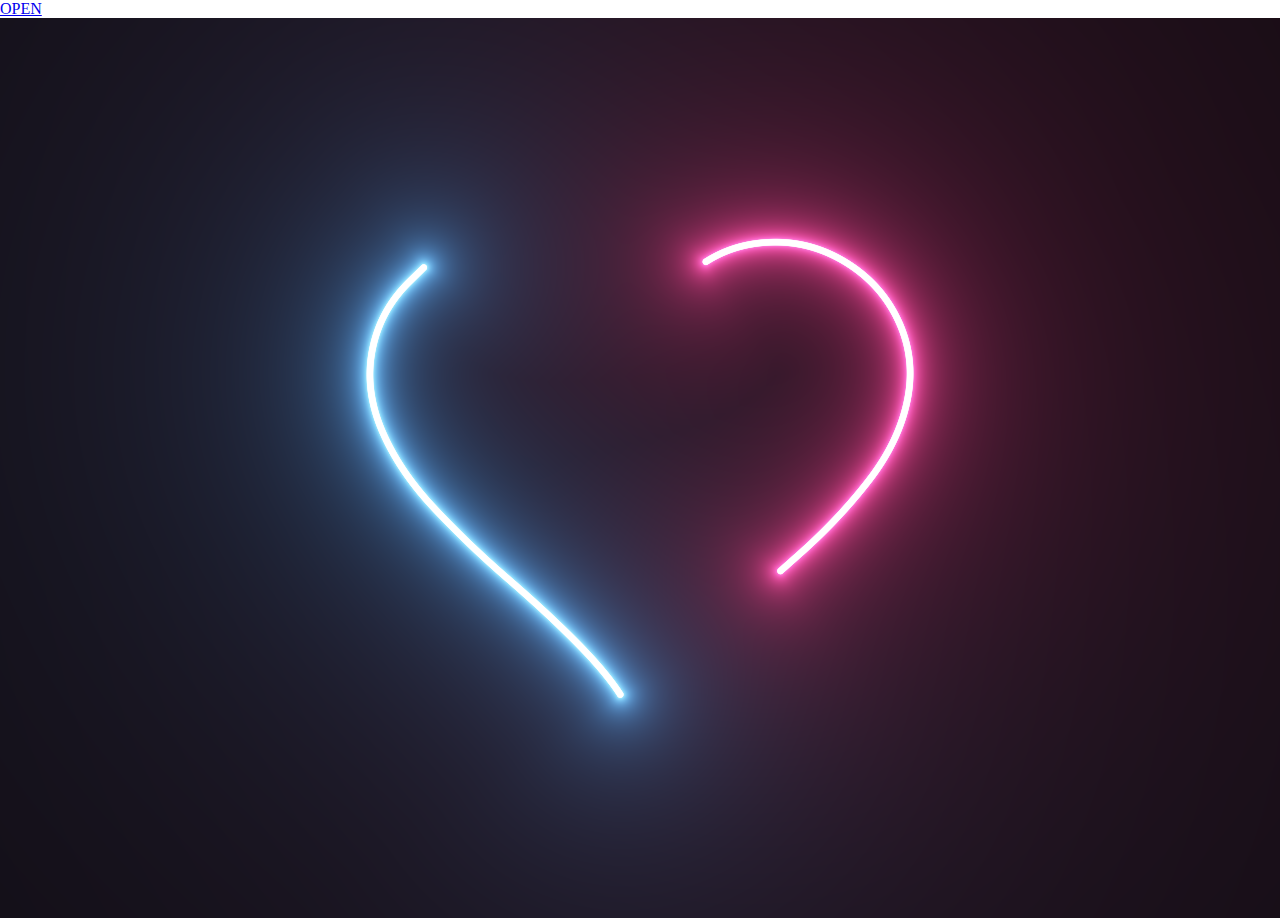
<file: index.html>
<!DOCTYPE html>
<html lang="en">
<head>
    <title>Neon Effect Heart</title>
    <link rel ="stylesheet" href="style.css">
    <a href="open.html">OPEN</a>
</head>
<body>
    <canvas id="canvas" width="3000" height="1500"></canvas>
</body>
<script src="script.js"> </script>
</html>
</file>
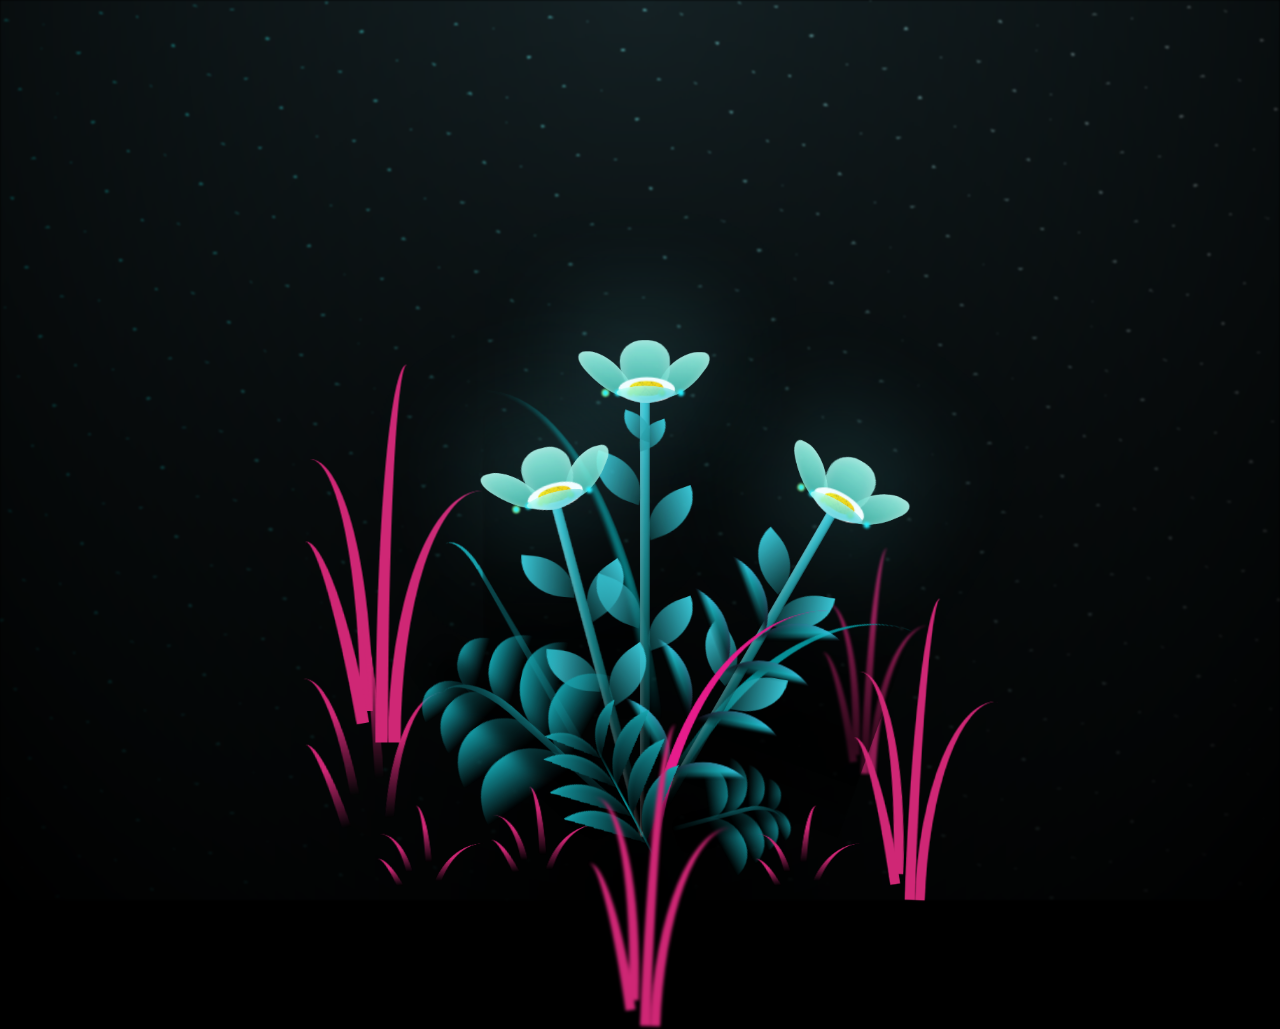
<file: open.html>
<!DOCTYPE html>
<html lang="en">
<head>
<meta charset="UTF-8">
<meta http-equiv="X-UA-Compatible" content="IE=edge">
<meta name="viewport" content="width=device-width, initial-scale=1.0">
<title>Flower</title>
<link rel="stylesheet" href="syelll.css">
<body class="not-loaded">
    <div class="night"></div>
    <div class="flowers">
      <div class="flower flower--1">
        <div class="flower__leafs flower__leafs--1">
          <div class="flower__leaf flower__leaf--1"></div>
          <div class="flower__leaf flower__leaf--2"></div>
          <div class="flower__leaf flower__leaf--3"></div>
          <div class="flower__leaf flower__leaf--4"></div>
          

          <div class="flower__white-circle"></div>
  
          <div class="flower__light flower__light--1"></div>
          <div class="flower__light flower__light--2"></div>
          <div class="flower__light flower__light--3"></div>
          <div class="flower__light flower__light--4"></div>
          <div class="flower__light flower__light--5"></div>
          <div class="flower__light flower__light--6"></div>
          <div class="flower__light flower__light--7"></div>
          <div class="flower__light flower__light--8"></div>
  
        </div>
        <div class="flower__line">
          <div class="flower__line__leaf flower__line__leaf--1"></div>
          <div class="flower__line__leaf flower__line__leaf--2"></div>
          <div class="flower__line__leaf flower__line__leaf--3"></div>
          <div class="flower__line__leaf flower__line__leaf--4"></div>
          <div class="flower__line__leaf flower__line__leaf--5"></div>
          <div class="flower__line__leaf flower__line__leaf--6"></div>
        </div>
      </div>
  
      <div class="flower flower--2">
        <div class="flower__leafs flower__leafs--2">
          <div class="flower__leaf flower__leaf--1"></div>
          <div class="flower__leaf flower__leaf--2"></div>
          <div class="flower__leaf flower__leaf--3"></div>
          <div class="flower__leaf flower__leaf--4"></div>
          <div class="flower__white-circle"></div>
  
          <div class="flower__light flower__light--1"></div>
          <div class="flower__light flower__light--2"></div>
          <div class="flower__light flower__light--3"></div>
          <div class="flower__light flower__light--4"></div>
          <div class="flower__light flower__light--5"></div>
          <div class="flower__light flower__light--6"></div>
          <div class="flower__light flower__light--7"></div>
          <div class="flower__light flower__light--8"></div>
  
        </div>
        <div class="flower__line">
          <div class="flower__line__leaf flower__line__leaf--1"></div>
          <div class="flower__line__leaf flower__line__leaf--2"></div>
          <div class="flower__line__leaf flower__line__leaf--3"></div>
          <div class="flower__line__leaf flower__line__leaf--4"></div>
        </div>
      </div>
  
      <div class="flower flower--3">
        <div class="flower__leafs flower__leafs--3">
          <div class="flower__leaf flower__leaf--1"></div>
          <div class="flower__leaf flower__leaf--2"></div>
          <div class="flower__leaf flower__leaf--3"></div>
          <div class="flower__leaf flower__leaf--4"></div>
          <div class="flower__white-circle"></div>
  
          <div class="flower__light flower__light--1"></div>
          <div class="flower__light flower__light--2"></div>
          <div class="flower__light flower__light--3"></div>
          <div class="flower__light flower__light--4"></div>
          <div class="flower__light flower__light--5"></div>
          <div class="flower__light flower__light--6"></div>
          <div class="flower__light flower__light--7"></div>
          <div class="flower__light flower__light--8"></div>
  
        </div>
        <div class="flower__line">
          <div class="flower__line__leaf flower__line__leaf--1"></div>
          <div class="flower__line__leaf flower__line__leaf--2"></div>
          <div class="flower__line__leaf flower__line__leaf--3"></div>
          <div class="flower__line__leaf flower__line__leaf--4"></div>
        </div>
      </div>
  
      <div class="grow-ans" style="--d:1.2s">
        <div class="flower__g-long">
          <div class="flower__g-long__top"></div>
          <div class="flower__g-long__bottom"></div>
        </div>
      </div>
  
      <div class="growing-grass">
        <div class="flower__grass flower__grass--1">
          <div class="flower__grass--top"></div>
          <div class="flower__grass--bottom"></div>
          <div class="flower__grass__leaf flower__grass__leaf--1"></div>
          <div class="flower__grass__leaf flower__grass__leaf--2"></div>
          <div class="flower__grass__leaf flower__grass__leaf--3"></div>
          <div class="flower__grass__leaf flower__grass__leaf--4"></div>
          <div class="flower__grass__leaf flower__grass__leaf--5"></div>
          <div class="flower__grass__leaf flower__grass__leaf--6"></div>
          <div class="flower__grass__leaf flower__grass__leaf--7"></div>
          <div class="flower__grass__leaf flower__grass__leaf--8"></div>
          <div class="flower__grass__overlay"></div>
        </div>
      </div>
  
      <div class="growing-grass">
        <div class="flower__grass flower__grass--2">
          <div class="flower__grass--top"></div>
          <div class="flower__grass--bottom"></div>
          <div class="flower__grass__leaf flower__grass__leaf--1"></div>
          <div class="flower__grass__leaf flower__grass__leaf--2"></div>
          <div class="flower__grass__leaf flower__grass__leaf--3"></div>
          <div class="flower__grass__leaf flower__grass__leaf--4"></div>
          <div class="flower__grass__leaf flower__grass__leaf--5"></div>
          <div class="flower__grass__leaf flower__grass__leaf--6"></div>
          <div class="flower__grass__leaf flower__grass__leaf--7"></div>
          <div class="flower__grass__leaf flower__grass__leaf--8"></div>
          <div class="flower__grass__overlay"></div>
        </div>
      </div>
  
      <div class="grow-ans" style="--d:2.4s">
        <div class="flower__g-right flower__g-right--1">
          <div class="leaf"></div>
        </div>
      </div>
  
      <div class="grow-ans" style="--d:2.8s">
        <div class="flower__g-right flower__g-right--2">
          <div class="leaf"></div>
        </div>
      </div>
  
      <div class="grow-ans" style="--d:2.8s">
        <div class="flower__g-front">
          <div class="flower__g-front__leaf-wrapper flower__g-front__leaf-wrapper--1">
            <div class="flower__g-front__leaf"></div>
          </div>
          <div class="flower__g-front__leaf-wrapper flower__g-front__leaf-wrapper--2">
            <div class="flower__g-front__leaf"></div>
          </div>
          <div class="flower__g-front__leaf-wrapper flower__g-front__leaf-wrapper--3">
            <div class="flower__g-front__leaf"></div>
          </div>
          <div class="flower__g-front__leaf-wrapper flower__g-front__leaf-wrapper--4">
            <div class="flower__g-front__leaf"></div>
          </div>
          <div class="flower__g-front__leaf-wrapper flower__g-front__leaf-wrapper--5">
            <div class="flower__g-front__leaf"></div>
          </div>
          <div class="flower__g-front__leaf-wrapper flower__g-front__leaf-wrapper--6">
            <div class="flower__g-front__leaf"></div>
          </div>
          <div class="flower__g-front__leaf-wrapper flower__g-front__leaf-wrapper--7">
            <div class="flower__g-front__leaf"></div>
          </div>
          <div class="flower__g-front__leaf-wrapper flower__g-front__leaf-wrapper--8">
            <div class="flower__g-front__leaf"></div>
          </div>
          <div class="flower__g-front__line"></div>
        </div>
      </div>
  
      <div class="grow-ans" style="--d:3.2s">
        <div class="flower__g-fr">
          <div class="leaf"></div>
          <div class="flower__g-fr__leaf flower__g-fr__leaf--1"></div>
          <div class="flower__g-fr__leaf flower__g-fr__leaf--2"></div>
          <div class="flower__g-fr__leaf flower__g-fr__leaf--3"></div>
          <div class="flower__g-fr__leaf flower__g-fr__leaf--4"></div>
          <div class="flower__g-fr__leaf flower__g-fr__leaf--5"></div>
          <div class="flower__g-fr__leaf flower__g-fr__leaf--6"></div>
          <div class="flower__g-fr__leaf flower__g-fr__leaf--7"></div>
          <div class="flower__g-fr__leaf flower__g-fr__leaf--8"></div>
        </div>
      </div>
  
      <div class="long-g long-g--0">
        <div class="grow-ans" style="--d:3s">
          <div class="leaf leaf--0"></div>
        </div>
        <div class="grow-ans" style="--d:2.2s">
          <div class="leaf leaf--1"></div>
        </div>
        <div class="grow-ans" style="--d:3.4s">
          <div class="leaf leaf--2"></div>
        </div>
        <div class="grow-ans" style="--d:3.6s">
          <div class="leaf leaf--3"></div>
        </div>
      </div>
  
      <div class="long-g long-g--1">
        <div class="grow-ans" style="--d:3.6s">
          <div class="leaf leaf--0"></div>
        </div>
        <div class="grow-ans" style="--d:3.8s">
          <div class="leaf leaf--1"></div>
        </div>
        <div class="grow-ans" style="--d:4s">
          <div class="leaf leaf--2"></div>
        </div>
        <div class="grow-ans" style="--d:4.2s">
          <div class="leaf leaf--3"></div>
        </div>
      </div>
  
      <div class="long-g long-g--2">
        <div class="grow-ans" style="--d:4s">
          <div class="leaf leaf--0"></div>
        </div>
        <div class="grow-ans" style="--d:4.2s">
          <div class="leaf leaf--1"></div>
        </div>
        <div class="grow-ans" style="--d:4.4s">
          <div class="leaf leaf--2"></div>
        </div>
        <div class="grow-ans" style="--d:4.6s">
          <div class="leaf leaf--3"></div>
        </div>
      </div>
  
      <div class="long-g long-g--3">
        <div class="grow-ans" style="--d:4s">
          <div class="leaf leaf--0"></div>
        </div>
        <div class="grow-ans" style="--d:4.2s">
          <div class="leaf leaf--1"></div>
        </div>
        <div class="grow-ans" style="--d:3s">
          <div class="leaf leaf--2"></div>
        </div>
        <div class="grow-ans" style="--d:3.6s">
          <div class="leaf leaf--3"></div>
        </div>
      </div>
  
      <div class="long-g long-g--4">
        <div class="grow-ans" style="--d:4s">
          <div class="leaf leaf--0"></div>
        </div>
        <div class="grow-ans" style="--d:4.2s">
          <div class="leaf leaf--1"></div>
        </div>
        <div class="grow-ans" style="--d:3s">
          <div class="leaf leaf--2"></div>
        </div>
        <div class="grow-ans" style="--d:3.6s">
          <div class="leaf leaf--3"></div>
        </div>
      </div>
  
      <div class="long-g long-g--5">
        <div class="grow-ans" style="--d:4s">
          <div class="leaf leaf--0"></div>
        </div>
        <div class="grow-ans" style="--d:4.2s">
          <div class="leaf leaf--1"></div>
        </div>
        <div class="grow-ans" style="--d:3s">
          <div class="leaf leaf--2"></div>
        </div>
        <div class="grow-ans" style="--d:3.6s">
          <div class="leaf leaf--3"></div>
        </div>
      </div>
  
      <div class="long-g long-g--6">
        <div class="grow-ans" style="--d:4.2s">
          <div class="leaf leaf--0"></div>
        </div>
        <div class="grow-ans" style="--d:4.4s">
          <div class="leaf leaf--1"></div>
        </div>
        <div class="grow-ans" style="--d:4.6s">
          <div class="leaf leaf--2"></div>
        </div>
        <div class="grow-ans" style="--d:4.8s">
          <div class="leaf leaf--3"></div>
        </div>
      </div>
  
      <div class="long-g long-g--7">
        <div class="grow-ans" style="--d:3s">
          <div class="leaf leaf--0"></div>
        </div>
        <div class="grow-ans" style="--d:3.2s">
          <div class="leaf leaf--1"></div>
        </div>
        <div class="grow-ans" style="--d:3.5s">
          <div class="leaf leaf--2"></div>
        </div>
        <div class="grow-ans" style="--d:3.6s">
          <div class="leaf leaf--3"></div>
        </div>
      </div>
    </div>
    <script src="java.js"></script>
</file>
<file: style.css>
@charset "utf -8";
/* CSS DOCUMENT */

* {
    margin:0;
    padding:0;
    box-sizing:border-box ;
    overflow: hidden;
}
</file>
<file: syelll.css>
*,
*::after,
*::before {
  padding: 0;
  margin: 0;
  box-sizing: border-box;
}

:root {
  --dark-color: #000;
}

body {
  display: flex;
  align-items: flex-end;
  justify-content: center;
  min-height: 100vh;
  background-color: var(--dark-color);
  overflow: hidden;
  perspective: 1000px;
}

.night {
  position: fixed;
  left: 50%;
  top: 0;
  transform: translateX(-50%);
  width: 100%;
  height: 100%;
  filter: blur(0.1vmin);
  background-image: radial-gradient(ellipse at top, transparent 0%, var(--dark-color)), radial-gradient(ellipse at bottom, var(--dark-color), rgba(145, 233, 255, 0.2)), repeating-linear-gradient(220deg, black 0px, black 19px, transparent 19px, transparent 22px), repeating-linear-gradient(189deg, black 0px, black 19px, transparent 19px, transparent 22px), repeating-linear-gradient(148deg, black 0px, black 19px, transparent 19px, transparent 22px), linear-gradient(90deg, #00fffa, #f0f0f0);
}

.flowers {
  position: relative;
  transform: scale(0.7);
}

.flower {
  position: absolute;
  bottom: 10vmin;
  transform-origin: bottom center;
  z-index: 10;
  --fl-speed: 0.8s;
}
.flower--1 {
  animation: moving-flower-1 4s linear infinite;
}
.flower--1 .flower__line {
  height: 70vmin;
  animation-delay: 0.3s;
}
.flower--1 .flower__line__leaf--1 {
  animation: blooming-leaf-right var(--fl-speed) 1.6s backwards;
}
.flower--1 .flower__line__leaf--2 {
  animation: blooming-leaf-right var(--fl-speed) 1.4s backwards;
}
.flower--1 .flower__line__leaf--3 {
  animation: blooming-leaf-left var(--fl-speed) 1.2s backwards;
}
.flower--1 .flower__line__leaf--4 {
  animation: blooming-leaf-left var(--fl-speed) 1s backwards;
}
.flower--1 .flower__line__leaf--5 {
  animation: blooming-leaf-right var(--fl-speed) 1.8s backwards;
}
.flower--1 .flower__line__leaf--6 {
  animation: blooming-leaf-left var(--fl-speed) 2s backwards;
}
.flower--2 {
  left: 50%;
  transform: rotate(30deg);
  animation: moving-flower-2 4s linear infinite;
}
.flower--2 .flower__line {
  height: 60vmin;
  animation-delay: 0.8s;
}
.flower--2 .flower__line__leaf--1 {
  animation: blooming-leaf-right var(--fl-speed) 1.9s backwards;
}
.flower--2 .flower__line__leaf--2 {
  animation: blooming-leaf-right var(--fl-speed) 1.7s backwards;
}
.flower--2 .flower__line__leaf--3 {
  animation: blooming-leaf-left var(--fl-speed) 1.5s backwards;
}
.flower--2 .flower__line__leaf--4 {
  animation: blooming-leaf-left var(--fl-speed) 1.3s backwards;
}
.flower--3 {
  left: 50%;
  transform: rotate(-15deg);
  animation: moving-flower-3 4s linear infinite;
}
.flower--3 .flower__line {
  animation-delay: 0.9s;
}
.flower--3 .flower__line__leaf--1 {
  animation: blooming-leaf-right var(--fl-speed) 2.5s backwards;
}
.flower--3 .flower__line__leaf--2 {
  animation: blooming-leaf-right var(--fl-speed) 2.3s backwards;
}
.flower--3 .flower__line__leaf--3 {
  animation: blooming-leaf-left var(--fl-speed) 2.1s backwards;
}
.flower--3 .flower__line__leaf--4 {
  animation: blooming-leaf-left var(--fl-speed) 1.9s backwards;
}
.flower__leafs {
  position: relative;
  animation: blooming-flower 2s backwards;
}
.flower__leafs--1 {
  animation-delay: 1.1s;
}
.flower__leafs--2 {
  animation-delay: 1.4s;
}
.flower__leafs--3 {
  animation-delay: 1.7s;
}
.flower__leafs::after {
  content: "";
  position: absolute;
  left: 0;
  top: 0;
  transform: translate(-50%, -100%);
  width: 8vmin;
  height: 8vmin;
  background-color: #6bf0ff;
  filter: blur(10vmin);
}
.flower__leaf {
  position: absolute;
  bottom: 0;
  left: 50%;
  width: 8vmin;
  height: 11vmin;
  border-radius: 51% 49% 47% 53%/44% 45% 55% 69%;
  background-color: #65e6cc;
  background-image: linear-gradient(to top, #40bbab, #a7ffee);
  transform-origin: bottom center;
  opacity: 0.9;
  box-shadow: inset 0 0 2vmin rgba(255, 255, 255, 0.5);
}
.flower__leaf--1 {
  transform: translate(-10%, 1%) rotateY(40deg) rotateX(-50deg);
}
.flower__leaf--2 {
  transform: translate(-50%, -4%) rotateX(40deg);
}
.flower__leaf--3 {
  transform: translate(-90%, 0%) rotateY(45deg) rotateX(50deg);
}
.flower__leaf--4 {
  width: 8vmin;
  height: 8vmin;
  transform-origin: bottom left;
  border-radius: 4vmin 10vmin 4vmin 4vmin;
  transform: translate(0%, 18%) rotateX(70deg) rotate(-43deg);
  background-image: linear-gradient(to top, #39c6d6, #a7ffee);
  z-index: 1;
  opacity: 0.8;
}
.flower__white-circle {
  position: absolute;
  left: -3.5vmin;
  top: -3vmin;
  width: 9vmin;
  height: 4vmin;
  border-radius: 50%;
  background-color: #fff;
}
.flower__white-circle::after {
  content: "";
  position: absolute;
  left: 50%;
  top: 45%;
  transform: translate(-50%, -50%);
  width: 60%;
  height: 60%;
  border-radius: inherit;
  background-image: repeating-linear-gradient(135deg, rgba(0, 0, 0, 0.03) 0px, rgba(0, 0, 0, 0.03) 1px, transparent 1px, transparent 12px), repeating-linear-gradient(45deg, rgba(0, 0, 0, 0.03) 0px, rgba(0, 0, 0, 0.03) 1px, transparent 1px, transparent 12px), repeating-linear-gradient(67.5deg, rgba(0, 0, 0, 0.03) 0px, rgba(0, 0, 0, 0.03) 1px, transparent 1px, transparent 12px), repeating-linear-gradient(135deg, rgba(0, 0, 0, 0.03) 0px, rgba(0, 0, 0, 0.03) 1px, transparent 1px, transparent 12px), repeating-linear-gradient(45deg, rgba(0, 0, 0, 0.03) 0px, rgba(0, 0, 0, 0.03) 1px, transparent 1px, transparent 12px), repeating-linear-gradient(112.5deg, rgba(0, 0, 0, 0.03) 0px, rgba(0, 0, 0, 0.03) 1px, transparent 1px, transparent 12px), repeating-linear-gradient(112.5deg, rgba(0, 0, 0, 0.03) 0px, rgba(0, 0, 0, 0.03) 1px, transparent 1px, transparent 12px), repeating-linear-gradient(45deg, rgba(0, 0, 0, 0.03) 0px, rgba(0, 0, 0, 0.03) 1px, transparent 1px, transparent 12px), repeating-linear-gradient(22.5deg, rgba(0, 0, 0, 0.03) 0px, rgba(0, 0, 0, 0.03) 1px, transparent 1px, transparent 12px), repeating-linear-gradient(45deg, rgba(0, 0, 0, 0.03) 0px, rgba(0, 0, 0, 0.03) 1px, transparent 1px, transparent 12px), repeating-linear-gradient(22.5deg, rgba(0, 0, 0, 0.03) 0px, rgba(0, 0, 0, 0.03) 1px, transparent 1px, transparent 12px), repeating-linear-gradient(135deg, rgba(0, 0, 0, 0.03) 0px, rgba(0, 0, 0, 0.03) 1px, transparent 1px, transparent 12px), repeating-linear-gradient(157.5deg, rgba(0, 0, 0, 0.03) 0px, rgba(0, 0, 0, 0.03) 1px, transparent 1px, transparent 12px), repeating-linear-gradient(67.5deg, rgba(0, 0, 0, 0.03) 0px, rgba(0, 0, 0, 0.03) 1px, transparent 1px, transparent 12px), repeating-linear-gradient(67.5deg, rgba(0, 0, 0, 0.03) 0px, rgba(0, 0, 0, 0.03) 1px, transparent 1px, transparent 12px), linear-gradient(90deg, #ffeb12, #ffce00);
}
.flower__line {
  height: 55vmin;
  width: 1.5vmin;
  background-image: linear-gradient(to left, rgba(0, 0, 0, 0.2), transparent, rgba(255, 255, 255, 0.2)), linear-gradient(to top, transparent 10%, #14757a, #39c6d6);
  box-shadow: inset 0 0 2px rgba(0, 0, 0, 0.5);
  animation: grow-flower-tree 4s backwards;
}
.flower__line__leaf {
  --w: 7vmin;
  --h: calc(var(--w) + 2vmin);
  position: absolute;
  top: 20%;
  left: 90%;
  width: var(--w);
  height: var(--h);
  border-top-right-radius: var(--h);
  border-bottom-left-radius: var(--h);
  background-image: linear-gradient(to top, rgba(20, 117, 122, 0.4), #39c6d6);
}
.flower__line__leaf--1 {
  transform: rotate(70deg) rotateY(30deg);
}
.flower__line__leaf--2 {
  top: 45%;
  transform: rotate(70deg) rotateY(30deg);
}
.flower__line__leaf--3, .flower__line__leaf--4, .flower__line__leaf--6 {
  border-top-right-radius: 0;
  border-bottom-left-radius: 0;
  border-top-left-radius: var(--h);
  border-bottom-right-radius: var(--h);
  left: -460%;
  top: 12%;
  transform: rotate(-70deg) rotateY(30deg);
}
.flower__line__leaf--4 {
  top: 40%;
}
.flower__line__leaf--5 {
  top: 0;
  transform-origin: left;
  transform: rotate(70deg) rotateY(30deg) scale(0.6);
}
.flower__line__leaf--6 {
  top: -2%;
  left: -450%;
  transform-origin: right;
  transform: rotate(-70deg) rotateY(30deg) scale(0.6);
}
.flower__light {
  position: absolute;
  bottom: 0vmin;
  width: 1vmin;
  height: 1vmin;
  background-color: #fffb00;
  border-radius: 50%;
  filter: blur(0.2vmin);
  animation: light-ans 4s linear infinite backwards;
}
.flower__light:nth-child(odd) {
  background-color: #23f0ff;
}
.flower__light--1 {
  left: -2vmin;
  animation-delay: 1s;
}
.flower__light--2 {
  left: 3vmin;
  animation-delay: 0.5s;
}
.flower__light--3 {
  left: -6vmin;
  animation-delay: 0.3s;
}
.flower__light--4 {
  left: 6vmin;
  animation-delay: 0.9s;
}
.flower__light--5 {
  left: -1vmin;
  animation-delay: 1.5s;
}
.flower__light--6 {
  left: -4vmin;
  animation-delay: 3s;
}
.flower__light--7 {
  left: 3vmin;
  animation-delay: 2s;
}
.flower__light--8 {
  left: -6vmin;
  animation-delay: 3.5s;
}
.flower__grass {
  --c: #159faa;
  --line-w: 1.5vmin;
  position: absolute;
  bottom: 12vmin;
  left: -7vmin;
  display: flex;
  flex-direction: column;
  align-items: flex-end;
  z-index: 20;
  transform-origin: bottom center;
  transform: rotate(-48deg) rotateY(40deg);
}
.flower__grass--1 {
  animation: moving-grass 2s linear infinite;
}
.flower__grass--2 {
  left: 2vmin;
  bottom: 10vmin;
  transform: scale(0.5) rotate(75deg) rotateX(10deg) rotateY(-200deg);
  opacity: 0.8;
  z-index: 0;
  animation: moving-grass--2 1.5s linear infinite;
}
.flower__grass--top {
  width: 7vmin;
  height: 10vmin;
  border-top-right-radius: 100%;
  border-right: var(--line-w) solid var(--c);
  transform-origin: bottom center;
  transform: rotate(-2deg);
}
.flower__grass--bottom {
  margin-top: -2px;
  width: var(--line-w);
  height: 25vmin;
  background-image: linear-gradient(to top, transparent, var(--c));
}
.flower__grass__leaf {
  --size: 10vmin;
  position: absolute;
  width: calc(var(--size) * 2.1);
  height: var(--size);
  border-top-left-radius: var(--size);
  border-top-right-radius: var(--size);
  background-image: linear-gradient(to top, transparent, transparent 30%, var(--c));
  z-index: 100;
}
.flower__grass__leaf--1 {
  top: -6%;
  left: 30%;
  --size: 6vmin;
  transform: rotate(-20deg);
  animation: growing-grass-ans--1 2s 2.6s backwards;
}
@keyframes growing-grass-ans--1 {
  0% {
    transform-origin: bottom left;
    transform: rotate(-20deg) scale(0);
  }
}
.flower__grass__leaf--2 {
  top: -5%;
  left: -110%;
  --size: 6vmin;
  transform: rotate(10deg);
  animation: growing-grass-ans--2 2s 2.4s linear backwards;
}
@keyframes growing-grass-ans--2 {
  0% {
    transform-origin: bottom right;
    transform: rotate(10deg) scale(0);
  }
}
.flower__grass__leaf--3 {
  top: 5%;
  left: 60%;
  --size: 8vmin;
  transform: rotate(-18deg) rotateX(-20deg);
  animation: growing-grass-ans--3 2s 2.2s linear backwards;
}
@keyframes growing-grass-ans--3 {
  0% {
    transform-origin: bottom left;
    transform: rotate(-18deg) rotateX(-20deg) scale(0);
  }
}
.flower__grass__leaf--4 {
  top: 6%;
  left: -135%;
  --size: 8vmin;
  transform: rotate(2deg);
  animation: growing-grass-ans--4 2s 2s linear backwards;
}
@keyframes growing-grass-ans--4 {
  0% {
    transform-origin: bottom right;
    transform: rotate(2deg) scale(0);
  }
}
.flower__grass__leaf--5 {
  top: 20%;
  left: 60%;
  --size: 10vmin;
  transform: rotate(-24deg) rotateX(-20deg);
  animation: growing-grass-ans--5 2s 1.8s linear backwards;
}
@keyframes growing-grass-ans--5 {
  0% {
    transform-origin: bottom left;
    transform: rotate(-24deg) rotateX(-20deg) scale(0);
  }
}
.flower__grass__leaf--6 {
  top: 22%;
  left: -180%;
  --size: 10vmin;
  transform: rotate(10deg);
  animation: growing-grass-ans--6 2s 1.6s linear backwards;
}
@keyframes growing-grass-ans--6 {
  0% {
    transform-origin: bottom right;
    transform: rotate(10deg) scale(0);
  }
}
.flower__grass__leaf--7 {
  top: 39%;
  left: 70%;
  --size: 10vmin;
  transform: rotate(-10deg);
  animation: growing-grass-ans--7 2s 1.4s linear backwards;
}
@keyframes growing-grass-ans--7 {
  0% {
    transform-origin: bottom left;
    transform: rotate(-10deg) scale(0);
  }
}
.flower__grass__leaf--8 {
  top: 40%;
  left: -215%;
  --size: 11vmin;
  transform: rotate(10deg);
  animation: growing-grass-ans--8 2s 1.2s linear backwards;
}
@keyframes growing-grass-ans--8 {
  0% {
    transform-origin: bottom right;
    transform: rotate(10deg) scale(0);
  }
}
.flower__grass__overlay {
  position: absolute;
  top: -10%;
  right: 0%;
  width: 100%;
  height: 100%;
  background-color: rgba(0, 0, 0, 0.6);
  filter: blur(1.5vmin);
  z-index: 100;
}
.flower__g-long {
  --w: 2vmin;
  --h: 6vmin;
  --c: #159faa;
  position: absolute;
  bottom: 10vmin;
  left: -3vmin;
  transform-origin: bottom center;
  transform: rotate(-30deg) rotateY(-20deg);
  display: flex;
  flex-direction: column;
  align-items: flex-end;
  animation: flower-g-long-ans 3s linear infinite;
}
@keyframes flower-g-long-ans {
  0%, 100% {
    transform: rotate(-30deg) rotateY(-20deg);
  }
  50% {
    transform: rotate(-32deg) rotateY(-20deg);
  }
}
.flower__g-long__top {
  top: calc(var(--h) * -1);
  width: calc(var(--w) + 1vmin);
  height: var(--h);
  border-top-right-radius: 100%;
  border-right: 0.7vmin solid var(--c);
  transform: translate(-0.7vmin, 1vmin);
}
.flower__g-long__bottom {
  width: var(--w);
  height: 50vmin;
  transform-origin: bottom center;
  background-image: linear-gradient(to top, transparent 30%, var(--c));
  box-shadow: inset 0 0 2px rgba(0, 0, 0, 0.5);
  clip-path: polygon(35% 0, 65% 1%, 100% 100%, 0% 100%);
}
.flower__g-right {
  position: absolute;
  bottom: 6vmin;
  left: -2vmin;
  transform-origin: bottom left;
  transform: rotate(20deg);
}
.flower__g-right .leaf {
  width: 30vmin;
  height: 50vmin;
  border-top-left-radius: 100%;
  border-left: 2vmin solid #079097;
  background-image: linear-gradient(to bottom, transparent, var(--dark-color) 60%);
  mask-image: linear-gradient(to top, transparent 30%, #079097 60%);
}
.flower__g-right--1 {
  animation: flower-g-right-ans 2.5s linear infinite;
}
.flower__g-right--2 {
  left: 5vmin;
  transform: rotateY(-180deg);
  animation: flower-g-right-ans--2 3s linear infinite;
}
.flower__g-right--2 .leaf {
  height: 75vmin;
  filter: blur(0.3vmin);
  opacity: 0.8;
}
@keyframes flower-g-right-ans {
  0%, 100% {
    transform: rotate(20deg);
  }
  50% {
    transform: rotate(24deg) rotateX(-20deg);
  }
}
@keyframes flower-g-right-ans--2 {
  0%, 100% {
    transform: rotateY(-180deg) rotate(0deg) rotateX(-20deg);
  }
  50% {
    transform: rotateY(-180deg) rotate(6deg) rotateX(-20deg);
  }
}
.flower__g-front {
  position: absolute;
  bottom: 6vmin;
  left: 2.5vmin;
  z-index: 100;
  transform-origin: bottom center;
  transform: rotate(-28deg) rotateY(30deg) scale(1.04);
  animation: flower__g-front-ans 2s linear infinite;
}
@keyframes flower__g-front-ans {
  0%, 100% {
    transform: rotate(-28deg) rotateY(30deg) scale(1.04);
  }
  50% {
    transform: rotate(-35deg) rotateY(40deg) scale(1.04);
  }
}
.flower__g-front__line {
  width: 0.3vmin;
  height: 20vmin;
  background-image: linear-gradient(to top, transparent, #079097, transparent 100%);
  position: relative;
}
.flower__g-front__leaf-wrapper {
  position: absolute;
  top: 0;
  left: 0;
  transform-origin: bottom left;
  transform: rotate(10deg);
}
.flower__g-front__leaf-wrapper:nth-child(even) {
  left: 0vmin;
  transform: rotateY(-180deg) rotate(5deg);
  animation: flower__g-front__leaf-left-ans 1s ease-in backwards;
}
.flower__g-front__leaf-wrapper:nth-child(odd) {
  animation: flower__g-front__leaf-ans 1s ease-in backwards;
}
.flower__g-front__leaf-wrapper--1 {
  top: -8vmin;
  transform: scale(0.7);
  animation: flower__g-front__leaf-ans 1s 5.5s ease-in backwards !important;
}
.flower__g-front__leaf-wrapper--2 {
  top: -8vmin;
  transform: rotateY(-180deg) scale(0.7) !important;
  animation: flower__g-front__leaf-left-ans-2 1s 4.6s ease-in backwards !important;
}
.flower__g-front__leaf-wrapper--3 {
  top: -3vmin;
  animation: flower__g-front__leaf-ans 1s 4.6s ease-in backwards;
}
.flower__g-front__leaf-wrapper--4 {
  top: -3vmin;
  transform: rotateY(-180deg) scale(0.9) !important;
  animation: flower__g-front__leaf-left-ans-2 1s 4.6s ease-in backwards !important;
}
@keyframes flower__g-front__leaf-left-ans-2 {
  0% {
    transform: rotateY(-180deg) scale(0);
  }
}
.flower__g-front__leaf-wrapper--5, .flower__g-front__leaf-wrapper--6 {
  top: 2vmin;
}
.flower__g-front__leaf-wrapper--7, .flower__g-front__leaf-wrapper--8 {
  top: 6.5vmin;
}
.flower__g-front__leaf-wrapper--2 {
  animation-delay: 5.2s !important;
}
.flower__g-front__leaf-wrapper--3 {
  animation-delay: 4.9s !important;
}
.flower__g-front__leaf-wrapper--5 {
  animation-delay: 4.3s !important;
}
.flower__g-front__leaf-wrapper--6 {
  animation-delay: 4.1s !important;
}
.flower__g-front__leaf-wrapper--7 {
  animation-delay: 3.8s !important;
}
.flower__g-front__leaf-wrapper--8 {
  animation-delay: 3.5s !important;
}
@keyframes flower__g-front__leaf-ans {
  0% {
    transform: rotate(10deg) scale(0);
  }
}
@keyframes flower__g-front__leaf-left-ans {
  0% {
    transform: rotateY(-180deg) rotate(5deg) scale(0);
  }
}
.flower__g-front__leaf {
  width: 10vmin;
  height: 10vmin;
  border-radius: 100% 0% 0% 100%/100% 100% 0% 0%;
  box-shadow: inset 0 2px 1vmin rgba(44, 238, 252, 0.2);
  background-image: linear-gradient(to bottom left, transparent, var(--dark-color)), linear-gradient(to bottom right, #159faa 50%, transparent 50%, transparent);
  -webkit-mask-image: linear-gradient(to bottom right, #159faa 50%, transparent 50%, transparent);
  mask-image: linear-gradient(to bottom right, #159faa 50%, transparent 50%, transparent);
}
.flower__g-fr {
  position: absolute;
  bottom: -4vmin;
  left: vmin;
  transform-origin: bottom left;
  z-index: 10;
  animation: flower__g-fr-ans 2s linear infinite;
}
@keyframes flower__g-fr-ans {
  0%, 100% {
    transform: rotate(2deg);
  }
  50% {
    transform: rotate(4deg);
  }
}
.flower__g-fr .leaf {
  width: 30vmin;
  height: 50vmin;
  border-top-left-radius: 100%;
  border-left: 2vmin solid #e71c8c;
  mask-image: linear-gradient(to top, transparent 25%, #e71c8c 50%);
  position: relative;
  z-index: 1;
}
.flower__g-fr__leaf {
  position: absolute;
  top: 0;
  left: 0;
  width: 10vmin;
  height: 10vmin;
  border-radius: 100% 0% 0% 100%/100% 100% 0% 0%;
  box-shadow: inset 0 2px 1vmin rgba(226, 44, 187, 0.2);
  background-image: linear-gradient(to bottom left, transparent, var(--dark-color) 98%), linear-gradient(to bottom right, #23f0ff 45%, transparent 50%, transparent);
  mask-image: linear-gradient(135deg, #2cf11a 40%, transparent 50%, transparent);
}
.flower__g-fr__leaf--1 {
  left: 20vmin;
  transform: rotate(45deg);
  animation: flower__g-fr-leaft-ans-1 0.5s 5.2s linear backwards;
}
@keyframes flower__g-fr-leaft-ans-1 {
  0% {
    transform-origin: left;
    transform: rotate(45deg) scale(0);
  }
}
.flower__g-fr__leaf--2 {
  left: 12vmin;
  top: -7vmin;
  transform: rotate(25deg) rotateY(-180deg);
  animation: flower__g-fr-leaft-ans-6 0.5s 5s linear backwards;
}
.flower__g-fr__leaf--3 {
  left: 15vmin;
  top: 6vmin;
  transform: rotate(55deg);
  animation: flower__g-fr-leaft-ans-5 0.5s 4.8s linear backwards;
}
.flower__g-fr__leaf--4 {
  left: 6vmin;
  top: -2vmin;
  transform: rotate(25deg) rotateY(-180deg);
  animation: flower__g-fr-leaft-ans-6 0.5s 4.6s linear backwards;
}
.flower__g-fr__leaf--5 {
  left: 10vmin;
  top: 14vmin;
  transform: rotate(55deg);
  animation: flower__g-fr-leaft-ans-5 0.5s 4.4s linear backwards;
}
@keyframes flower__g-fr-leaft-ans-5 {
  0% {
    transform-origin: left;
    transform: rotate(55deg) scale(0);
  }
}
.flower__g-fr__leaf--6 {
  left: 0vmin;
  top: 6vmin;
  transform: rotate(25deg) rotateY(-180deg);
  animation: flower__g-fr-leaft-ans-6 0.5s 4.2s linear backwards;
}
@keyframes flower__g-fr-leaft-ans-6 {
  0% {
    transform-origin: right;
    transform: rotate(25deg) rotateY(-180deg) scale(0);
  }
}
.flower__g-fr__leaf--7 {
  left: 5vmin;
  top: 22vmin;
  transform: rotate(45deg);
  animation: flower__g-fr-leaft-ans-7 0.5s 4s linear backwards;
}
@keyframes flower__g-fr-leaft-ans-7 {
  0% {
    transform-origin: left;
    transform: rotate(45deg) scale(0);
  }
}
.flower__g-fr__leaf--8 {
  left: -4vmin;
  top: 15vmin;
  transform: rotate(15deg) rotateY(-180deg);
  animation: flower__g-fr-leaft-ans-8 0.5s 3.8s linear backwards;
}
@keyframes flower__g-fr-leaft-ans-8 {
  0% {
    transform-origin: right;
    transform: rotate(15deg) rotateY(-180deg) scale(0);
  }
}

.long-g {
  position: absolute;
  bottom: 25vmin;
  left: -42vmin;
  transform-origin: bottom left;
}
.long-g--1 {
  bottom: 0vmin;
  transform: scale(0.8) rotate(-5deg);
}
.long-g--1 .leaf {
mask-image: linear-gradient(to top, transparent 40%, #079097 80%) !important;
}
.long-g--1 .leaf--1 {
  --w: 5vmin;
  --h: 60vmin;
  left: -2vmin;
  transform: rotate(3deg) rotateY(-180deg);
}
.long-g--2, .long-g--3 {
  bottom: -3vmin;
  left: -35vmin;
  transform-origin: center;
  transform: scale(0.6) rotateX(60deg);
}
.long-g--2 .leaf, .long-g--3 .leaf {
  mask-image: linear-gradient(to top, transparent 50%, #079097 80%) !important;
}
.long-g--2 .leaf--1, .long-g--3 .leaf--1 {
  left: -1vmin;
  transform: rotateY(-180deg);
}
.long-g--3 {
  left: -17vmin;
  bottom: 0vmin;
}
.long-g--3 .leaf {
  mask-image: linear-gradient(to top, transparent 40%, #079097 80%) !important;
}
.long-g--4 {
  left: 25vmin;
  bottom: -3vmin;
  transform-origin: center;
  transform: scale(0.6) rotateX(60deg);
}
.long-g--4 .leaf {
  mask-image: linear-gradient(to top, transparent 50%, #115e2a 80%) !important;
}
.long-g--5 {
  left: 42vmin;
  bottom: 0vmin;
  transform: scale(0.8) rotate(2deg);
}
.long-g--6 {
  left: 0vmin;
  bottom: -20vmin;
  z-index: 100;
  filter: blur(0.3vmin);
  transform: scale(0.8) rotate(2deg);
}
.long-g--7 {
  left: 35vmin;
  bottom: 20vmin;
  z-index: -1;
  filter: blur(0.3vmin);
  transform: scale(0.6) rotate(2deg);
  opacity: 0.7;
}
.long-g .leaf {
  --w: 15vmin;
  --h: 40vmin;
  --c: #cf2775;
  position: absolute;
  bottom: 0;
  width: var(--w);
  height: var(--h);
  border-top-left-radius: 100%;
  border-left: 2vmin solid var(--c);
  mask-image: linear-gradient(to top, transparent 20%, var(--dark--color));
  transform-origin: bottom center;
}
.long-g .leaf--0 {
  left: 2vmin;
  animation: leaf-ans-1 4s linear infinite;
}
.long-g .leaf--1 {
  --w: 5vmin;
  --h: 60vmin;
  animation: leaf-ans-1 4s linear infinite;
}
.long-g .leaf--2 {
  --w: 10vmin;
  --h: 40vmin;
  left: -0.5vmin;
  bottom: 5vmin;
  transform-origin: bottom left;
  transform: rotateY(-180deg);
  animation: leaf-ans-2 3s linear infinite;
}
.long-g .leaf--3 {
  --w: 5vmin;
  --h: 30vmin;
  left: -1vmin;
  bottom: 3.2vmin;
  transform-origin: bottom left;
  transform: rotate(-10deg) rotateY(-180deg);
  animation: leaf-ans-3 3s linear infinite;
}

@keyframes leaf-ans-1 {
  0%, 100% {
    transform: rotate(-5deg) scale(1);
  }
  50% {
    transform: rotate(5deg) scale(1.1);
  }
}
@keyframes leaf-ans-2 {
  0%, 100% {
    transform: rotateY(-180deg) rotate(5deg);
  }
  50% {
    transform: rotateY(-180deg) rotate(0deg) scale(1.1);
  }
}
@keyframes leaf-ans-3 {
  0%, 100% {
    transform: rotate(-10deg) rotateY(-180deg);
  }
  50% {
    transform: rotate(-20deg) rotateY(-180deg);
  }
}
.grow-ans {
  animation: grow-ans 2s var(--d) backwards;
}

@keyframes grow-ans {
  0% {
    transform: scale(0);
    opacity: 0;
  }
}
@keyframes light-ans {
  0% {
    opacity: 0;
    transform: translateY(0vmin);
  }
  25% {
    opacity: 1;
    transform: translateY(-5vmin) translateX(-2vmin);
  }
  50% {
    opacity: 1;
    transform: translateY(-15vmin) translateX(2vmin);
    filter: blur(0.2vmin);
  }
  75% {
    transform: translateY(-20vmin) translateX(-2vmin);
    filter: blur(0.2vmin);
  }
  100% {
    transform: translateY(-30vmin);
    opacity: 0;
    filter: blur(1vmin);
  }
}
@keyframes moving-flower-1 {
  0%, 100% {
    transform: rotate(2deg);
  }
  50% {
    transform: rotate(-2deg);
  }
}
@keyframes moving-flower-2 {
  0%, 100% {
    transform: rotate(18deg);
  }
  50% {
    transform: rotate(14deg);
  }
}
@keyframes moving-flower-3 {
  0%, 100% {
    transform: rotate(-18deg);
  }
  50% {
    transform: rotate(-20deg) rotateY(-10deg);
  }
}
@keyframes blooming-leaf-right {
  0% {
    transform-origin: left;
    transform: rotate(70deg) rotateY(30deg) scale(0);
  }
}
@keyframes blooming-leaf-left {
  0% {
    transform-origin: right;
    transform: rotate(-70deg) rotateY(30deg) scale(0);
  }
}
@keyframes grow-flower-tree {
  0% {
    height: 0;
    border-radius: 1vmin;
  }
}
@keyframes blooming-flower {
  0% {
    transform: scale(0);
  }
}
@keyframes moving-grass {
  0%, 100% {
    transform: rotate(-48deg) rotateY(40deg);
  }
  50% {
    transform: rotate(-50deg) rotateY(40deg);
  }
}
@keyframes moving-grass--2 {
  0%, 100% {
    transform: scale(0.5) rotate(75deg) rotateX(10deg) rotateY(-200deg);
  }
  50% {
    transform: scale(0.5) rotate(79deg) rotateX(10deg) rotateY(-200deg);
  }
}
.growing-grass {
  animation: growing-grass-ans 1s 2s backwards;
}

@keyframes growing-grass-ans {
  0% {
    transform: scale(0);
  }
}
.not-loaded * {
  animation-play-state: paused !important;
}
</file>
